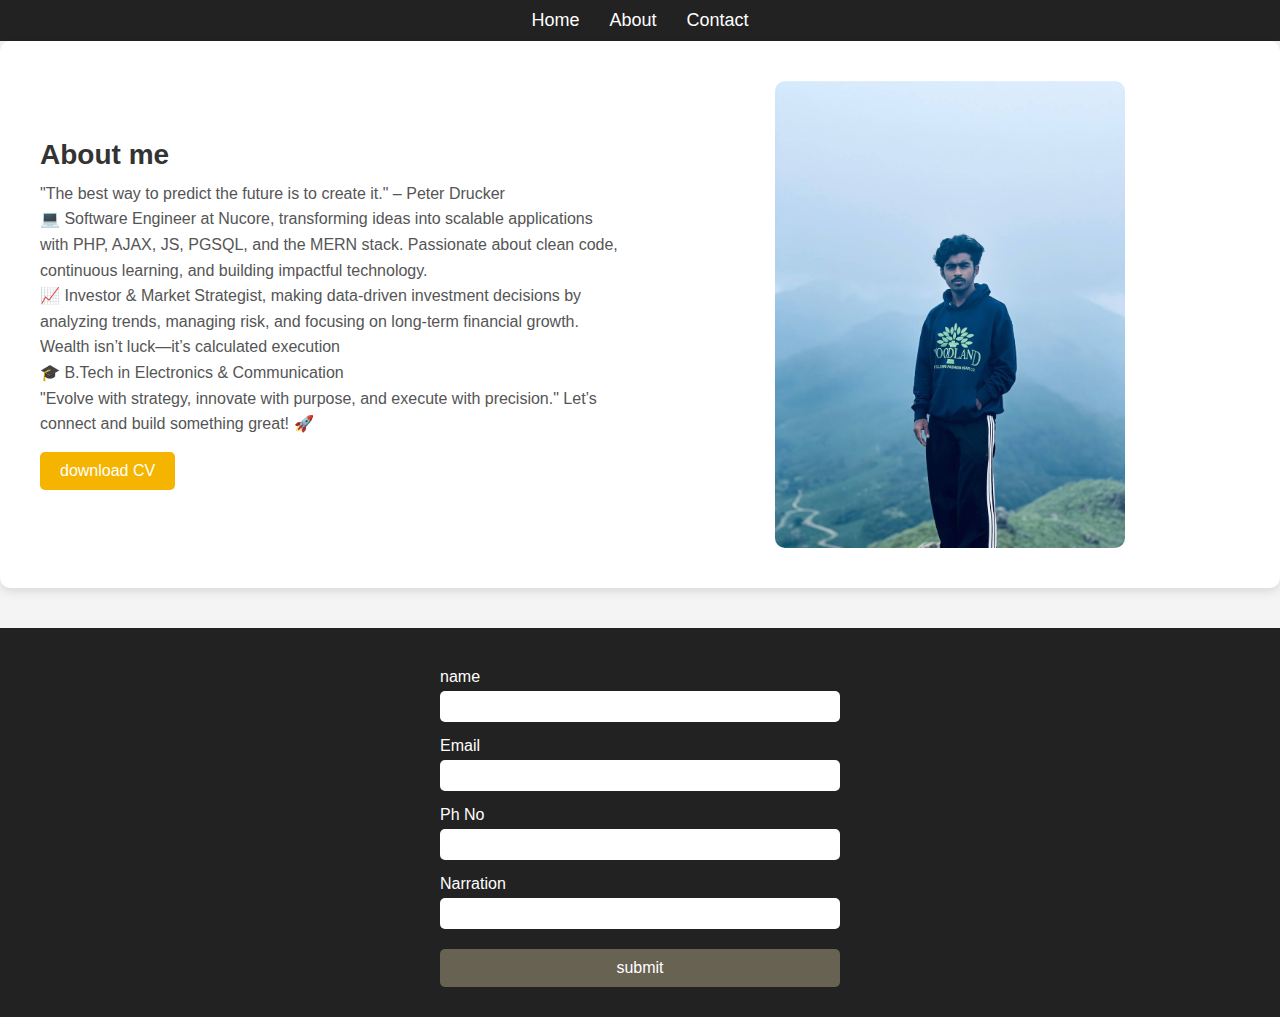
<file: index.html>
<!DOCTYPE html>
<html lang="en">
  <head>
    <meta charset="UTF-8" />
    <meta name="viewport" content="width=device-width, initial-scale=1.0" />
    <title>Anand Web Page</title>
    <link rel="stylesheet" href="css/style.css" />
  </head>
  <body>
    <!-- nav section -->
    <nav class="navbar">
      <ul>
        <li><a href="#"></a> Home</li>
        <li><a href="#"></a> About</li>
        <li><a href="#"></a> Contact</li>
      </ul>
    </nav>

    <!-- About Section -->
    <div class="contatiner">
      <div class="top">
        <div class="left-side">
          <h3>About me</h3>
          <p>
            "The best way to predict the future is to create it." – Peter
            Drucker
            <br />
            💻 Software Engineer at Nucore, transforming ideas into scalable
            applications with PHP, AJAX, JS, PGSQL, and the MERN stack.
            Passionate about clean code, continuous learning, and building
            impactful technology.<br />
            📈 Investor & Market Strategist, making data-driven investment
            decisions by analyzing trends, managing risk, and focusing on
            long-term financial growth. Wealth isn’t luck—it’s calculated
            execution <br />
            🎓 B.Tech in Electronics & Communication
            <br />"Evolve with strategy, innovate with purpose, and execute with
            precision." Let’s connect and build something great! 🚀
          </p>

          <!-- download CV -->
          <button onclick="window.location.href='your-cv.pdf'">
            download CV
          </button>
        </div>
        <div class="right-side">
          <img src="./images/photo_2025-01-04_22-16-14.jpg" alt="Profile Photo" />



        </div>
      </div>
      <!-- footer -->
      <footer>
        <form action="">
          <label for="">name</label>
          <input type="text" />

          <label for="">Email</label>
          <input type="email" />

          <label for="">Ph No</label>
          <input type="text" />

          <label for="">Narration</label>
          <input type="text" />
          <button>submit</button>
          <!-- <input type="submit" name="" id=""> -->
        </form>
      </footer>
    </div>
  </body>
</html>
</file>
<file: css/style.css>
/* General Styles */
* {
  margin: 0;
  padding: 0;
  box-sizing: border-box;
  font-family: Arial, sans-serif;
}

body {
  background-color: #f4f4f4;
  color: #333;
}

/* Navbar */
.navbar {
  background-color: #222;
  padding: 10px 20px;
}
.navbar ul {
  list-style: none;
  display: flex;
  justify-content: center;
}

.navbar ul li {
  margin: 0 15px;
  color: white;
  font-size: 18px;
  cursor: pointer;
}

.navbar ul li:hover {
  color: #f4b400;
}

/* Container */
.container {
  width: 80%;
  margin: 20px auto;
}

/* About Section */
.top {
  display: flex;
  align-items: center;
  justify-content: space-between;
  background: white;
  padding: 40px;
  border-radius: 10px;
  box-shadow: 0 4px 10px rgba(0, 0, 0, 0.1);
}

.left-side {
  flex: 1;
  padding-right: 40px;
}

.left-side h3 {
  font-size: 28px;
  margin-bottom: 10px;
}

.left-side p {
  font-size: 16px;
  line-height: 1.6;
  color: #555;
}

/* Download CV Button */
.left-side button {
  margin-top: 15px;
  padding: 10px 20px;
  border: none;
  background: #f4b400;
  color: white;
  font-size: 16px;
  cursor: pointer;
  border-radius: 5px;
  transition: 0.3s ease-in-out;
}

.left-side button:hover {
  background: #d19a00;
}

/* Right Side - Image */
.right-side {
  flex: 1;
  display: flex;
  justify-content: center;
}

.right-side img {
  width: 100%;
  max-width: 350px;
  border-radius: 10px;
}

/* Footer */
footer {
  width: 100%;
  background-color: #222;
  color: white;
  padding: 30px;
  text-align: center;
  margin-top: 40px;
}

footer form {
  max-width: 400px;
  margin: auto;
  display: flex;
  flex-direction: column;
}

footer label {
  text-align: left;
  margin-top: 10px;
}

footer input {
  width: 100%;
  padding: 8px;
  margin: 5px 0;
  border: none;
  border-radius: 5px;
}
footer button {
  margin-top: 15px;
  padding: 10px 20px;
  border: none;
  background: #676252;
  color: white;
  font-size: 16px;
  cursor: pointer;
  border-radius: 5px;
  transition: 0.3s ease-in-out;
  }

/* Responsive Design */
@media (max-width: 768px) {
  .top {
    flex-direction: column;
    text-align: center;
  }

  .left-side {
    padding-right: 0;
  }

  .right-side img {
    max-width: 250px;
  }
}
</file>
